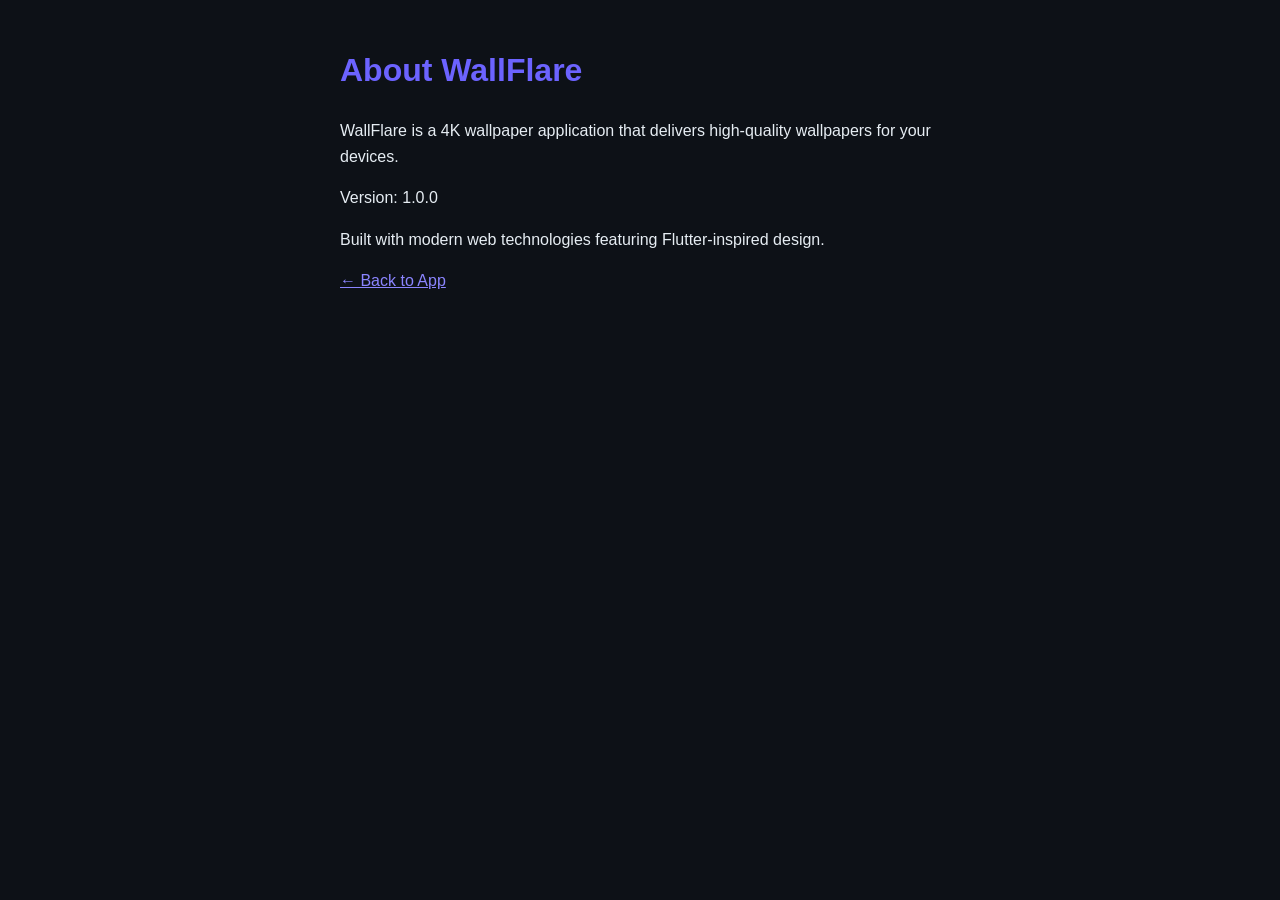
<file: pages/about.html>
<!DOCTYPE html>
<html lang="en">
<head>
    <meta charset="UTF-8">
    <meta name="viewport" content="width=device-width, initial-scale=1.0">
    <title>About - WallFlare</title>
    <style>
        body {
            font-family: -apple-system, sans-serif;
            background: #0d1117;
            color: #e6edf3;
            padding: 24px;
            max-width: 600px;
            margin: 0 auto;
            line-height: 1.6;
        }
        h1 { color: #6C63FF; }
        a { color: #8B85FF; }
    </style>
</head>
<body>
    <h1>About WallFlare</h1>
    <p>WallFlare is a 4K wallpaper application that delivers high-quality wallpapers for your devices.</p>
    <p>Version: 1.0.0</p>
    <p>Built with modern web technologies featuring Flutter-inspired design.</p>
    <p><a href="../index.html">← Back to App</a></p>
</body>
</html>
</file>
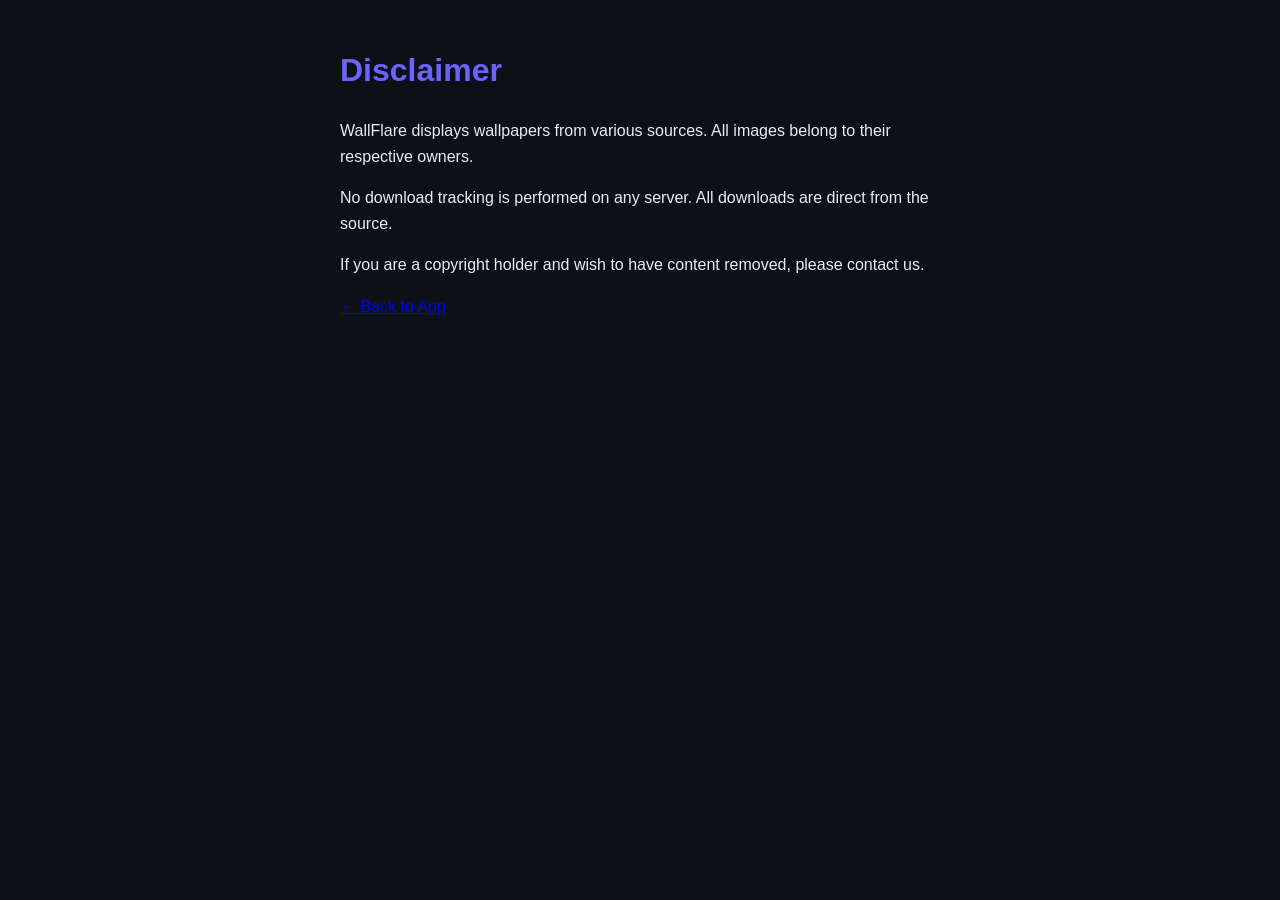
<file: pages/disclaimer.html>
<!DOCTYPE html>
<html lang="en">
<head>
    <meta charset="UTF-8">
    <meta name="viewport" content="width=device-width, initial-scale=1.0">
    <title>Disclaimer - WallFlare</title>
    <style>
        body {
            font-family: -apple-system, sans-serif;
            background: #0d1117;
            color: #e6edf3;
            padding: 24px;
            max-width: 600px;
            margin: 0 auto;
            line-height: 1.6;
        }
        h1 { color: #6C63FF; }
    </style>
</head>
<body>
    <h1>Disclaimer</h1>
    <p>WallFlare displays wallpapers from various sources. All images belong to their respective owners.</p>
    <p>No download tracking is performed on any server. All downloads are direct from the source.</p>
    <p>If you are a copyright holder and wish to have content removed, please contact us.</p>
    <p><a href="../index.html">← Back to App</a></p>
</body>
</html>
</file>
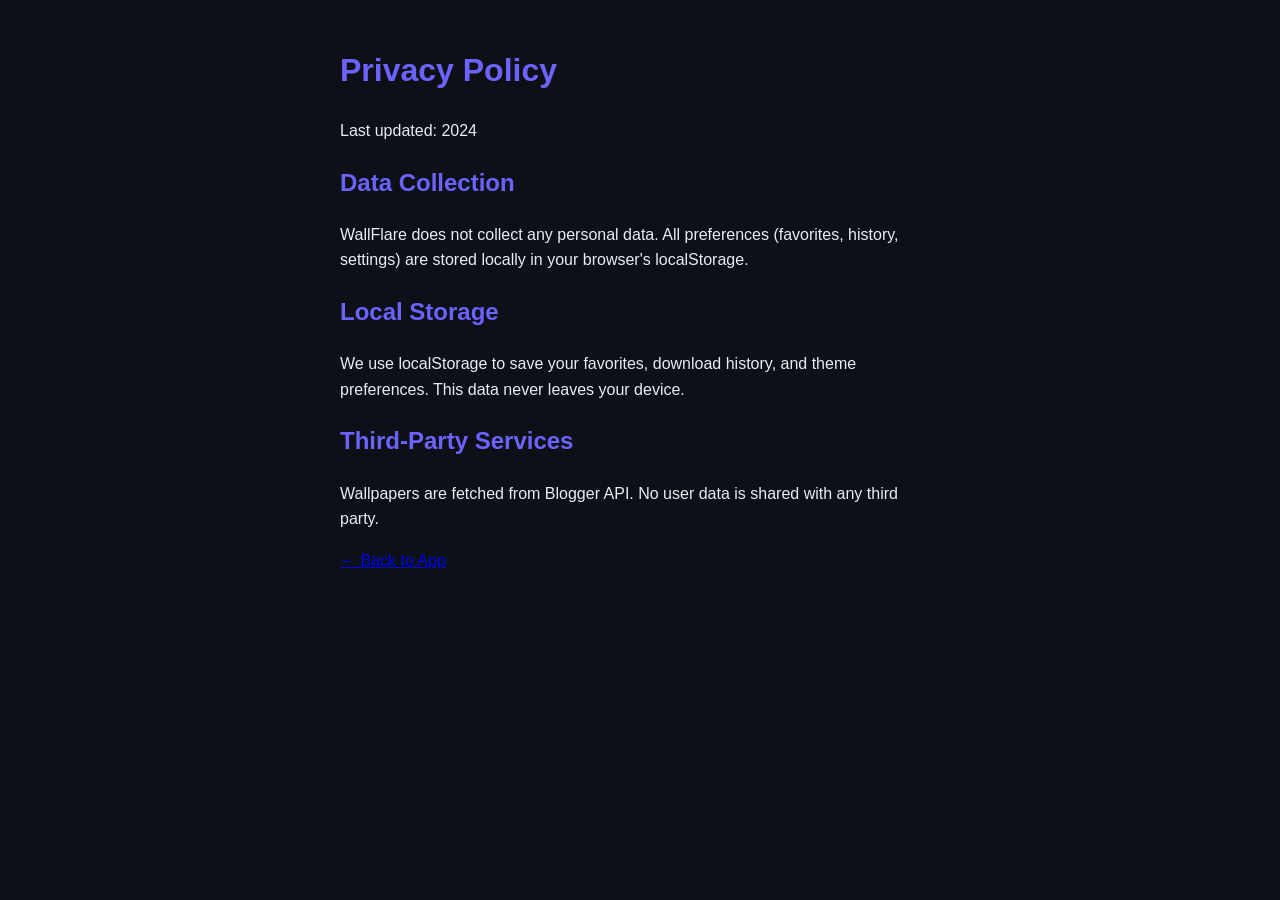
<file: pages/privacy.html>
<!DOCTYPE html>
<html lang="en">
<head>
    <meta charset="UTF-8">
    <meta name="viewport" content="width=device-width, initial-scale=1.0">
    <title>Privacy Policy - WallFlare</title>
    <style>
        body {
            font-family: -apple-system, sans-serif;
            background: #0d1117;
            color: #e6edf3;
            padding: 24px;
            max-width: 600px;
            margin: 0 auto;
            line-height: 1.6;
        }
        h1, h2 { color: #6C63FF; }
    </style>
</head>
<body>
    <h1>Privacy Policy</h1>
    <p>Last updated: 2024</p>
    
    <h2>Data Collection</h2>
    <p>WallFlare does not collect any personal data. All preferences (favorites, history, settings) are stored locally in your browser's localStorage.</p>
    
    <h2>Local Storage</h2>
    <p>We use localStorage to save your favorites, download history, and theme preferences. This data never leaves your device.</p>
    
    <h2>Third-Party Services</h2>
    <p>Wallpapers are fetched from Blogger API. No user data is shared with any third party.</p>
    
    <p><a href="../index.html">← Back to App</a></p>
</body>
</html>
</file>
